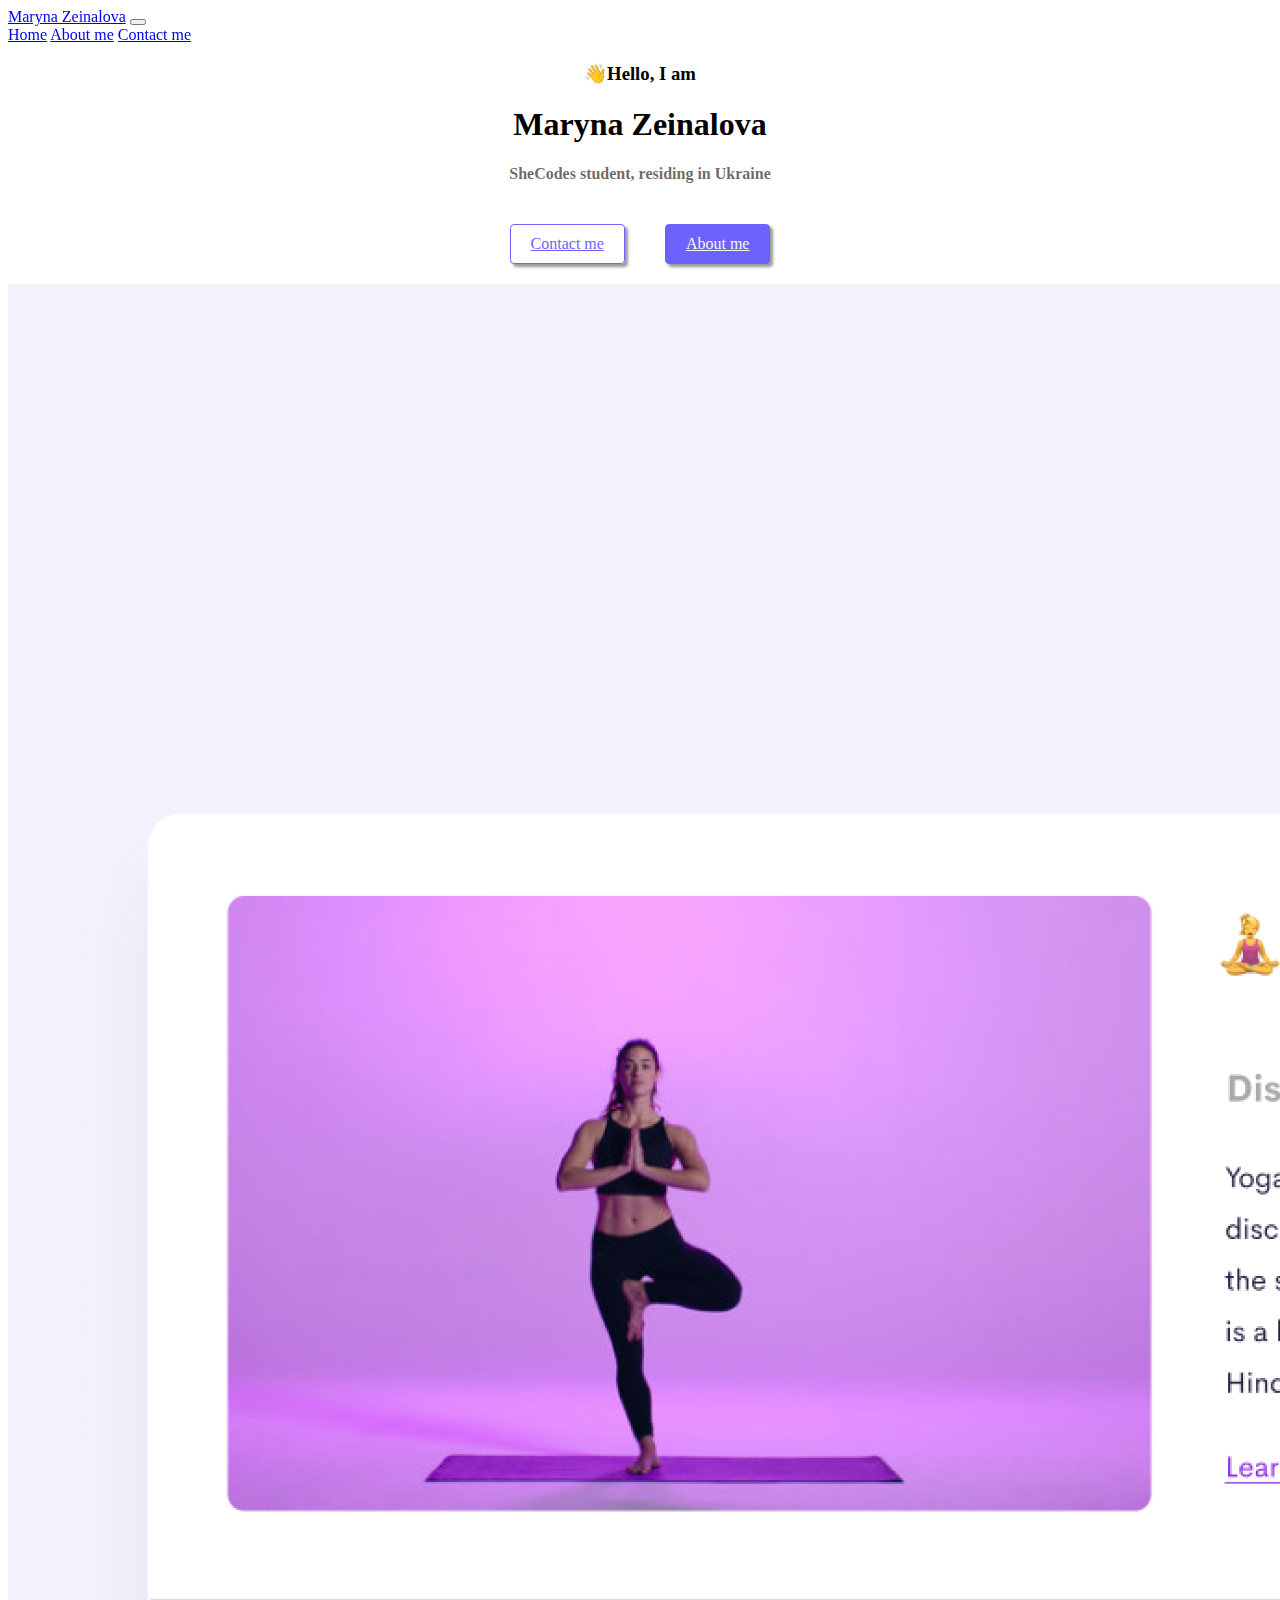
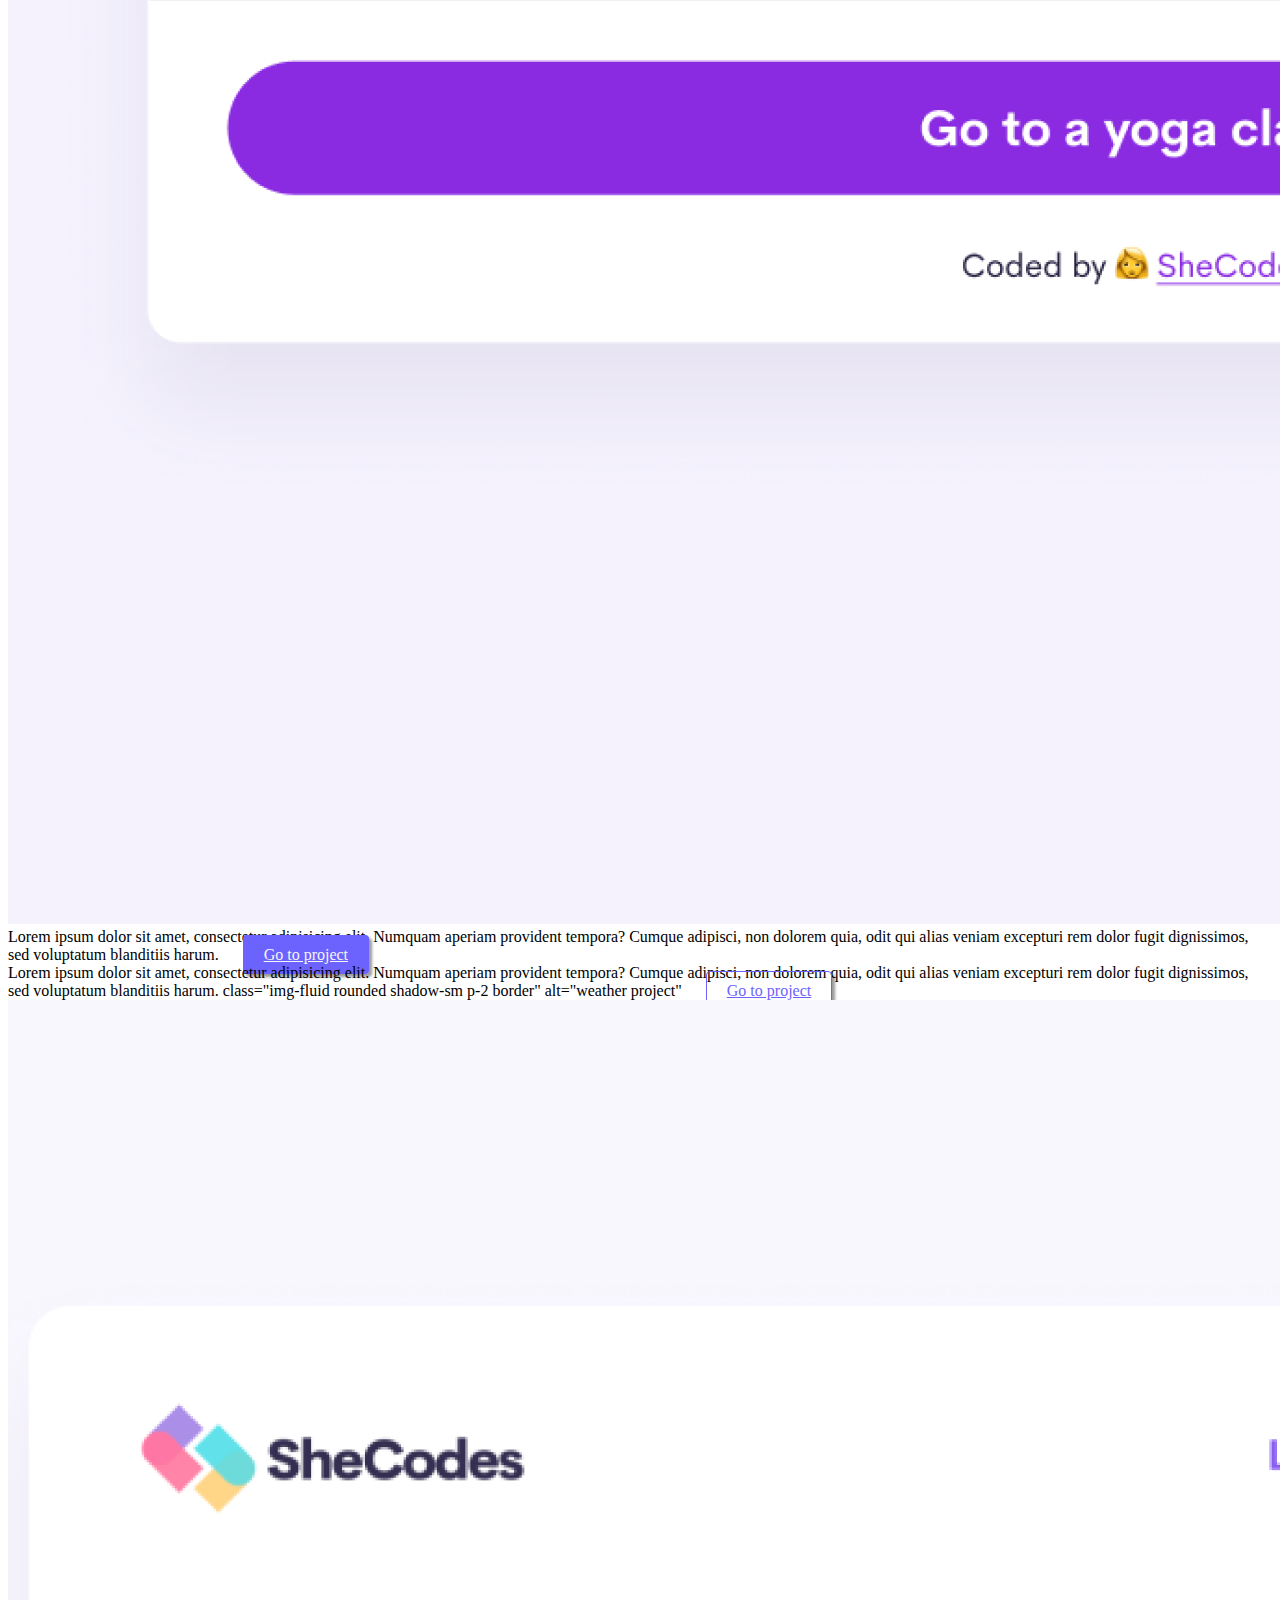
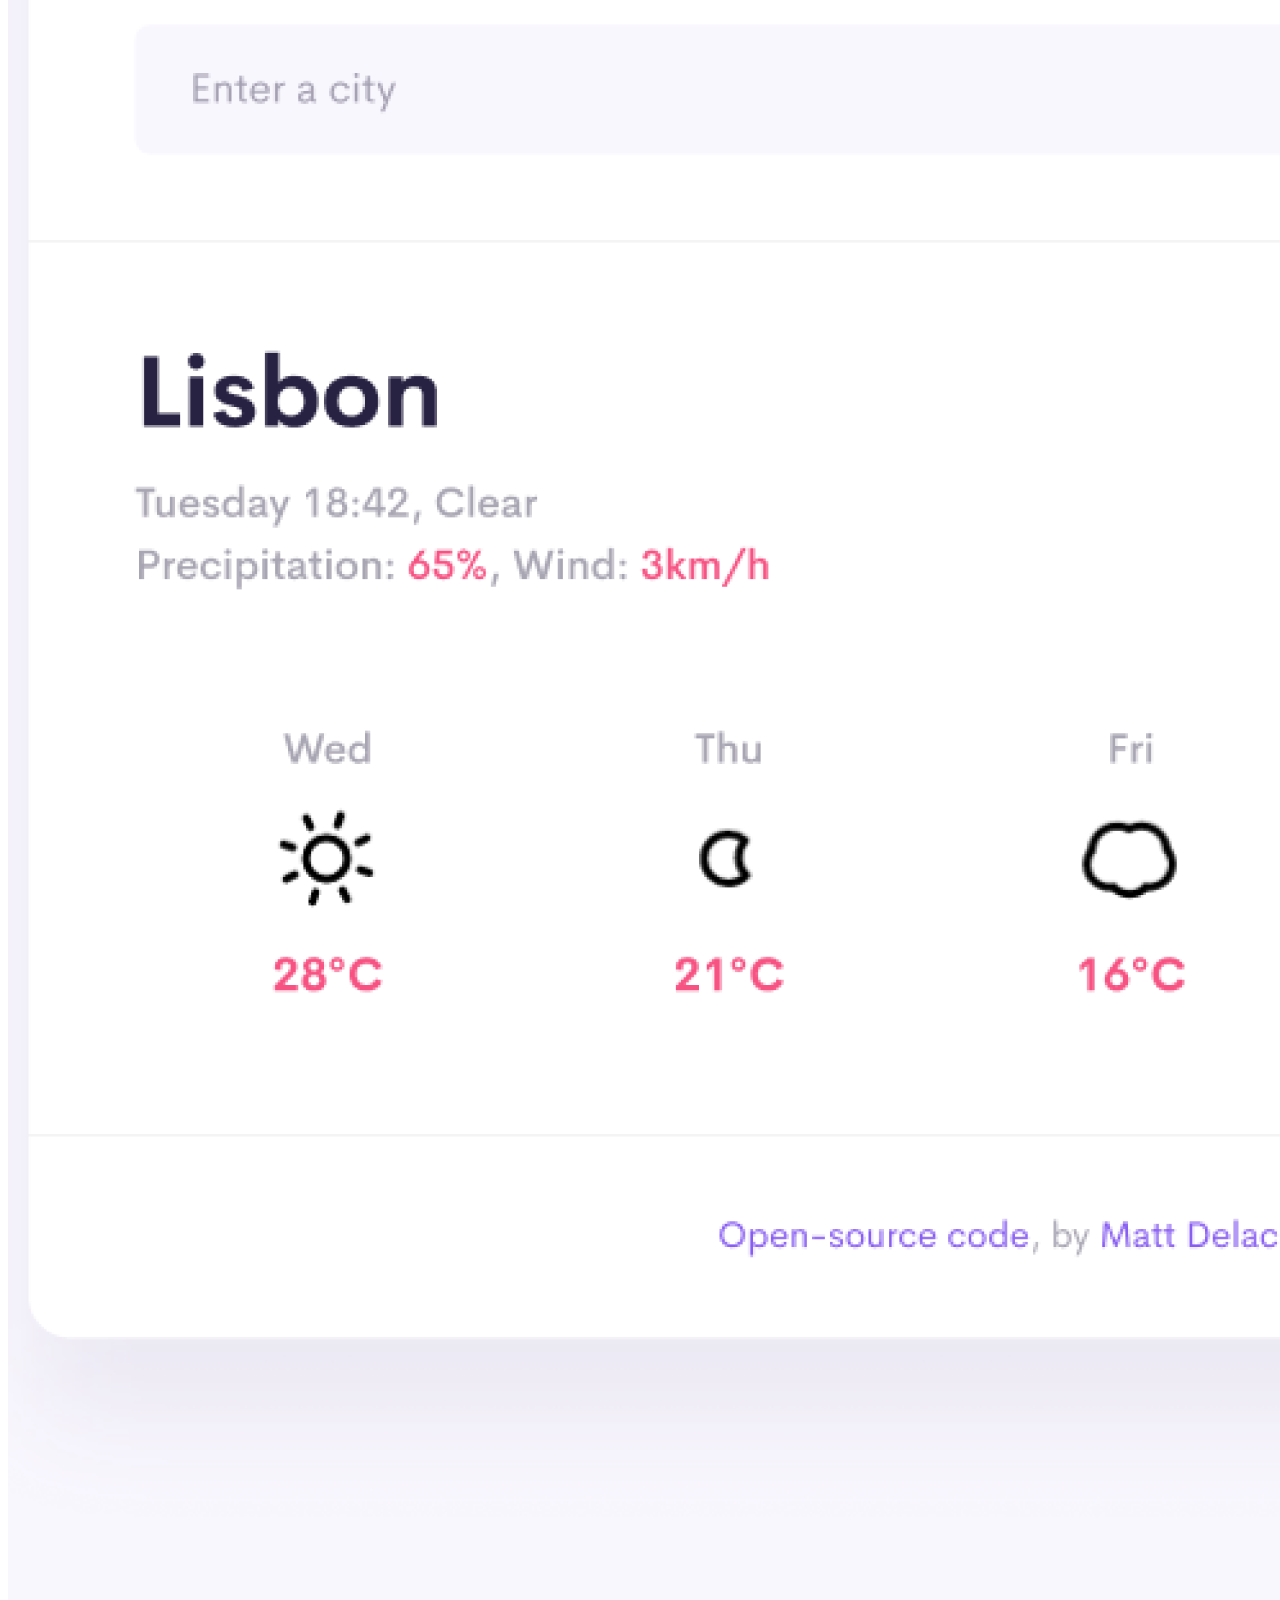
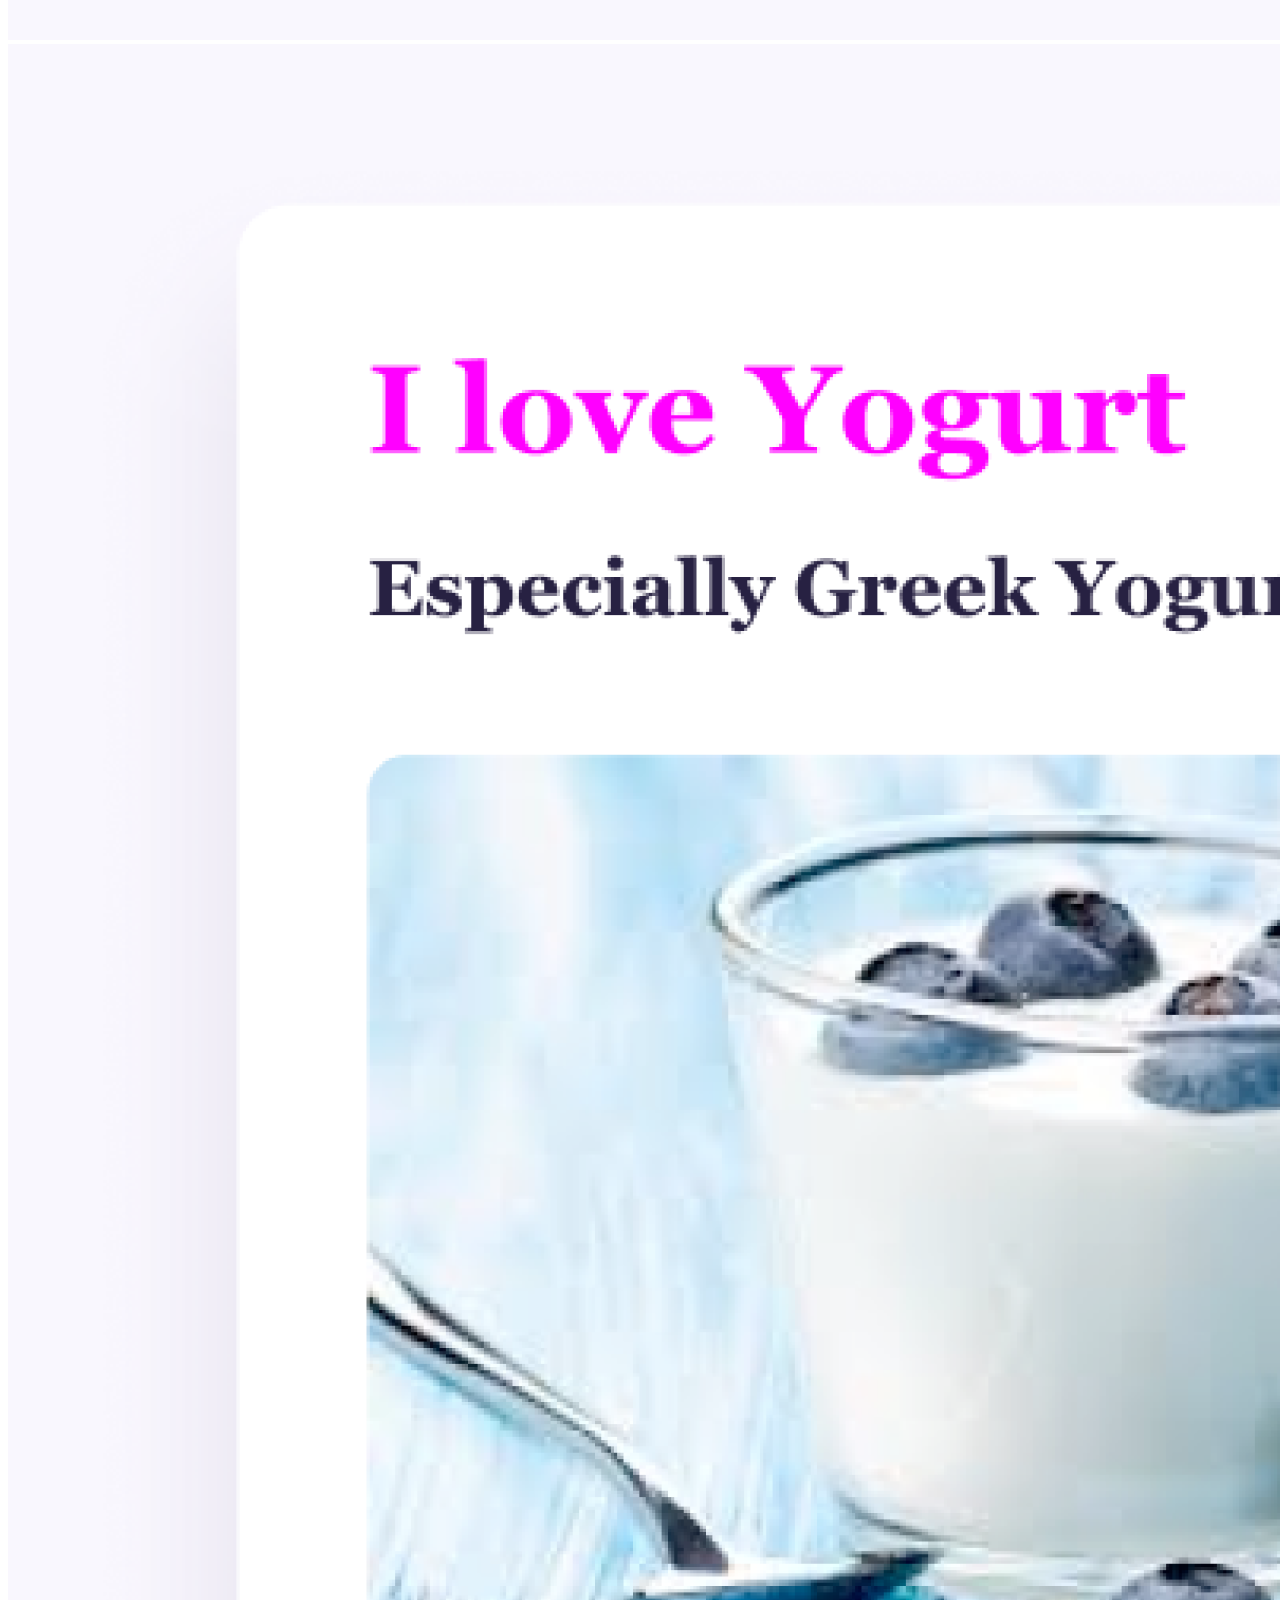
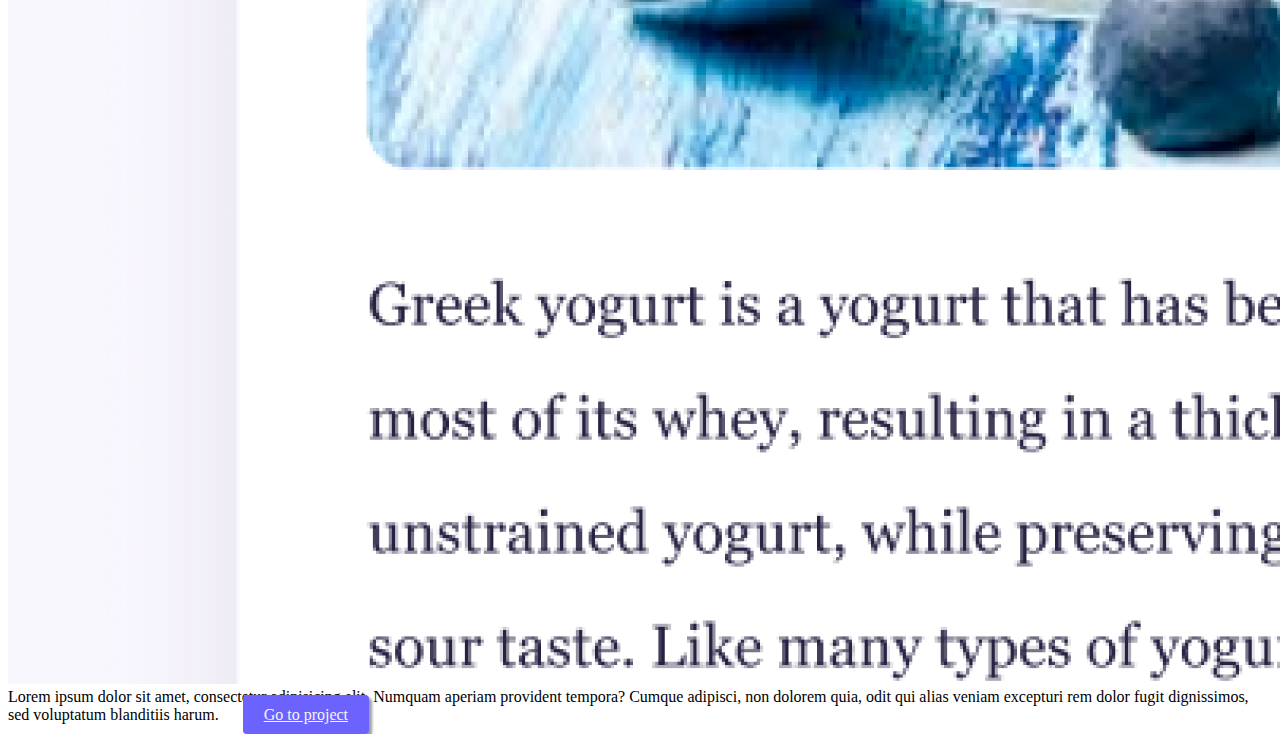
<file: index.html>
<!DOCTYPE html>
<html lang="en">
  <head>
    <meta charset="UTF-8" />
    <meta name="viewport" content="width=device-width, initial-scale=1.0" />
    <meta http-equiv="X-UA-Compatible" content="ie=edge" />
    <meta name="description" content="Create your developer portfolio">
    <title>Front end developer portfolio - Maryna Zeinalova</title>
    <link
      href="https://cdn.jsdelivr.net/npm/bootstrap@5.2.0/dist/css/bootstrap.min.css"
      rel="stylesheet"
      integrity="sha384-gH2yIJqKdNHPEq0n4Mqa/HGKIhSkIHeL5AyhkYV8i59U5AR6csBvApHHNl/vI1Bx"
      crossorigin="anonymous"
    />
    <script
      src="https://cdn.jsdelivr.net/npm/bootstrap@5.2.0/dist/js/bootstrap.bundle.min.js"
      integrity="sha384-A3rJD856KowSb7dwlZdYEkO39Gagi7vIsF0jrRAoQmDKKtQBHUuLZ9AsSv4jD4Xa"
      crossorigin="anonymous"
    ></script>
    <link rel="stylesheet" href="style.css" />
  </head>
  <body>
    <nav class="navbar navbar-expand-lg bg-light navigation-bar">
      <div class="container-fluid">
        <a class="navbar-brand" href="#">Maryna Zeinalova</a>
        <button
          class="navbar-toggler"
          type="button"
          data-bs-toggle="collapse"
          data-bs-target="#navbarNavAltMarkup"
          aria-controls="navbarNavAltMarkup"
          aria-expanded="false"
          aria-label="Toggle navigation"
        >
          <span class="navbar-toggler-icon"></span>
        </button>
        <div class="collapse navbar-collapse" id="navbarNavAltMarkup">
          <div class="navbar-nav">
            <a class="nav-link active" aria-current="page" href="index.html"
              >Home</a
            >
            <a class="nav-link" href="about.html">About me</a>
            <a class="nav-link" href="about.html#contact">Contact me</a>
          </div>
        </div>
      </div>
    </nav>
    <div class="container">
      <h3 class="item">👋Hello, I am</h3>
      <h1 class="item">Maryna Zeinalova</h1>
      <h4 class="item">SheCodes student, residing in Ukraine</h4>
      <div class="navigation">
        <a href="about.html#contact" class="contact-btn"> Contact me </a>
        <a href="about.html" class="about-me-btn"> About me </a>
      </div>

      <div class="row">
        <div class="col-sm-6">
          <img
            src="images/yoga.png"
            class="img-fluid rounded shadow-sm p-2 border" alt="yoga application"
          />
        </div>
        <div class="col-sm-6 pt-2">
          Lorem ipsum dolor sit amet, consectetur adipisicing elit. Numquam
          aperiam provident tempora? Cumque adipisci, non dolorem quia, odit qui
          alias veniam excepturi rem dolor fugit dignissimos, sed voluptatum
          blanditiis harum.
          <a href="#" class="about-me-btn d-block" title="yoga application">Go to project</a>
        </div>
      </div>

      <div class="row">
        <div class="col-sm-6 pt-2">
          Lorem ipsum dolor sit amet, consectetur adipisicing elit. Numquam
          aperiam provident tempora? Cumque adipisci, non dolorem quia, odit qui
          alias veniam excepturi rem dolor fugit dignissimos, sed voluptatum
          blanditiis harum.
            class="img-fluid rounded shadow-sm p-2 border" alt="weather project"
            <a href="#" class="contact-btn d-block" title="weather project">Go to project</a>
        </div>
        <div class="col-sm-6">
          <img
            src="images/weather.png"
            class="img-fluid rounded shadow-sm p-2 border" alt="weather project"
          />
        </div>
      </div>

      <div class="row">
        <div class="col-sm-6">
          <img
            src="images/yogurt.png"
            class="img-fluid rounded shadow-sm p-2 border mb-2" alt="yogurt site"
          />
        </div>
        <div class="col-sm-6 pt-2">
          Lorem ipsum dolor sit amet, consectetur adipisicing elit. Numquam
          aperiam provident tempora? Cumque adipisci, non dolorem quia, odit qui
          alias veniam excepturi rem dolor fugit dignissimos, sed voluptatum
          blanditiis harum.
          <a href="#" class="about-me-btn d-block" title="yogurt website">Go to project</a>
        </div>
      </div>
    </div>
  </body>
</html>
</file>
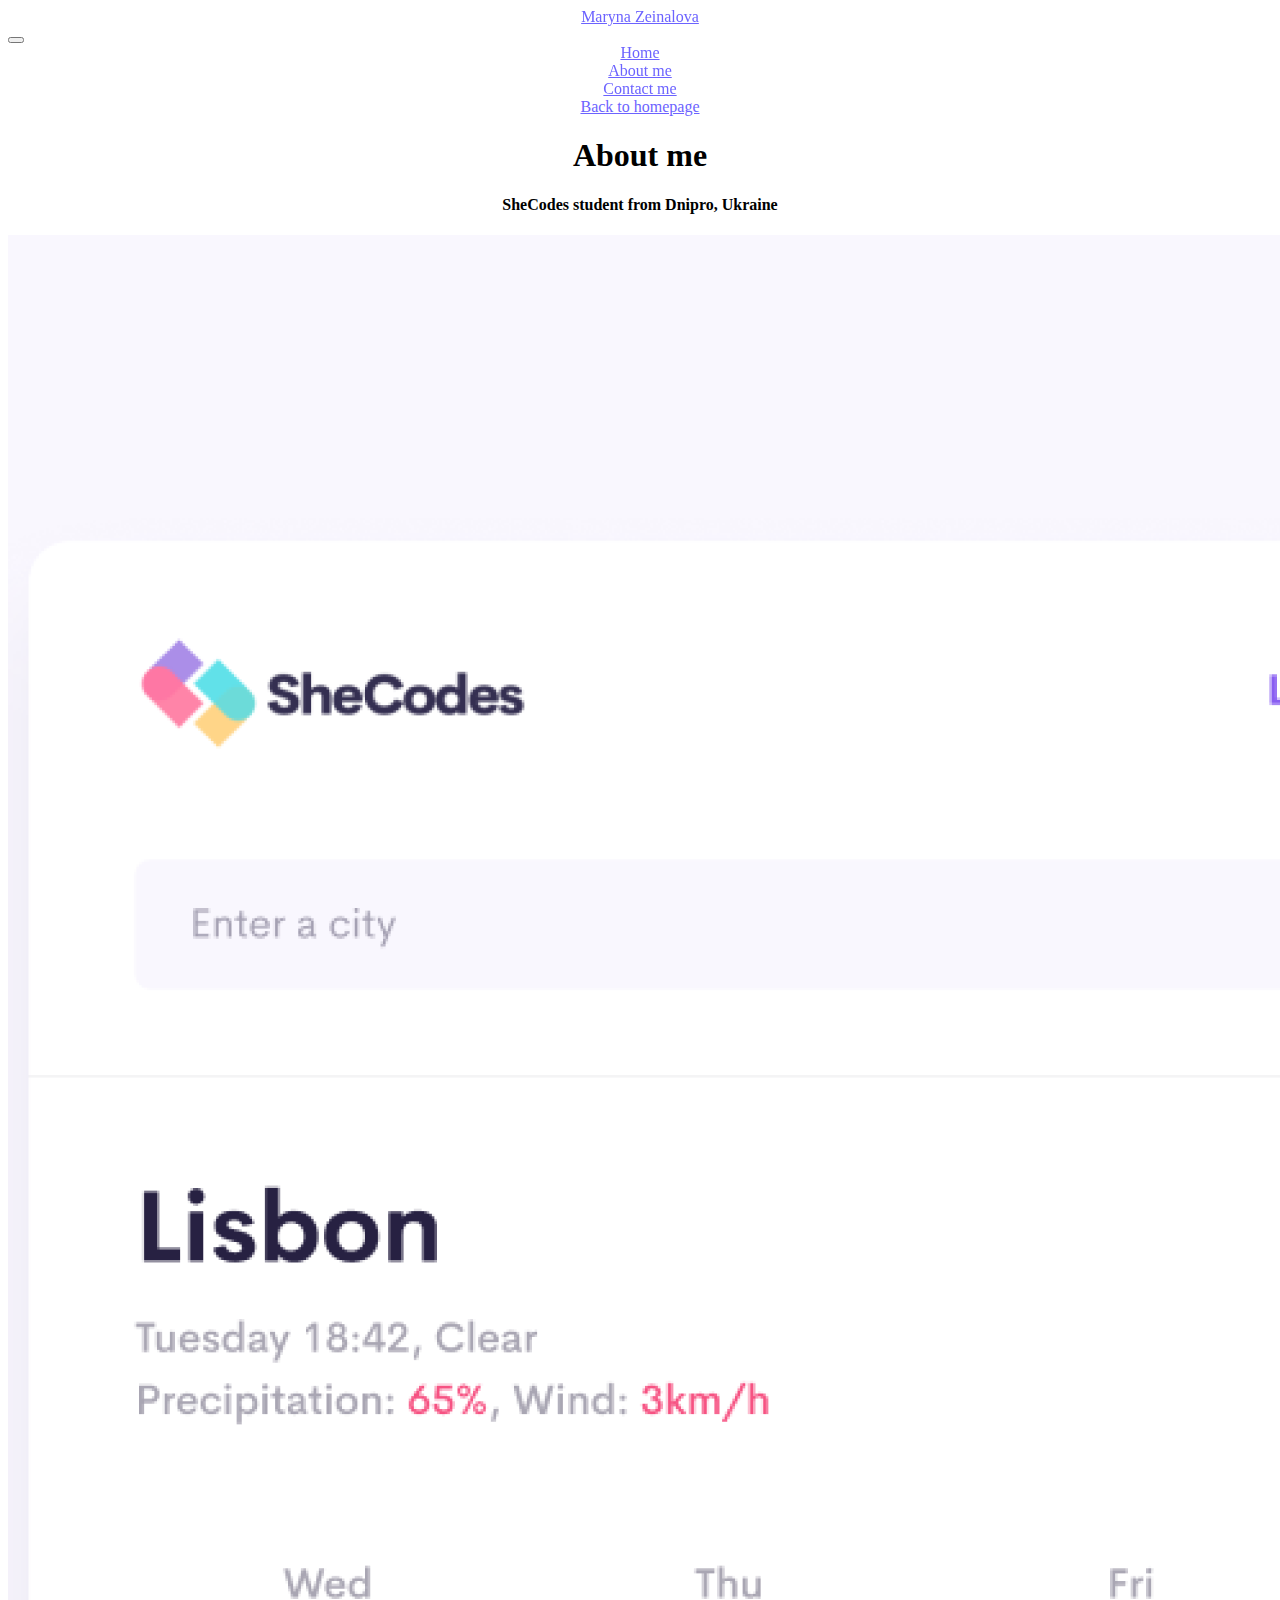
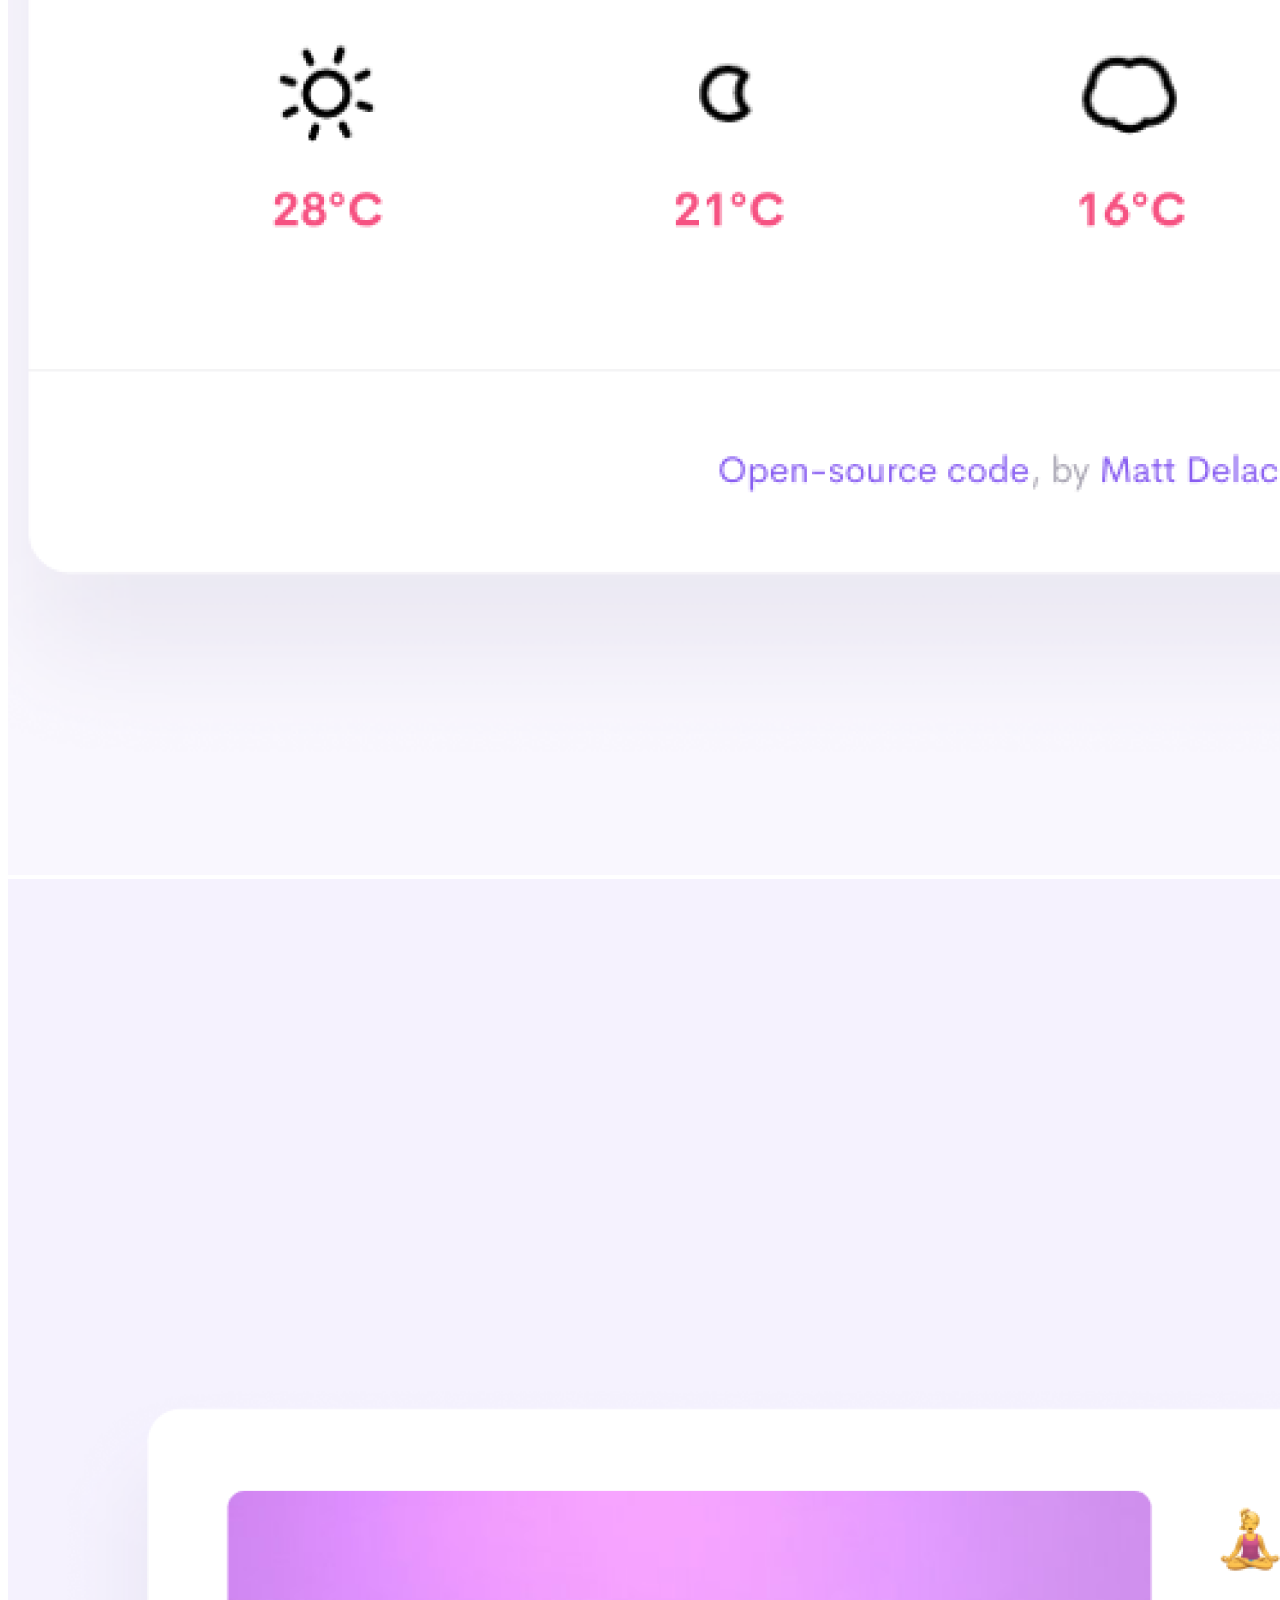
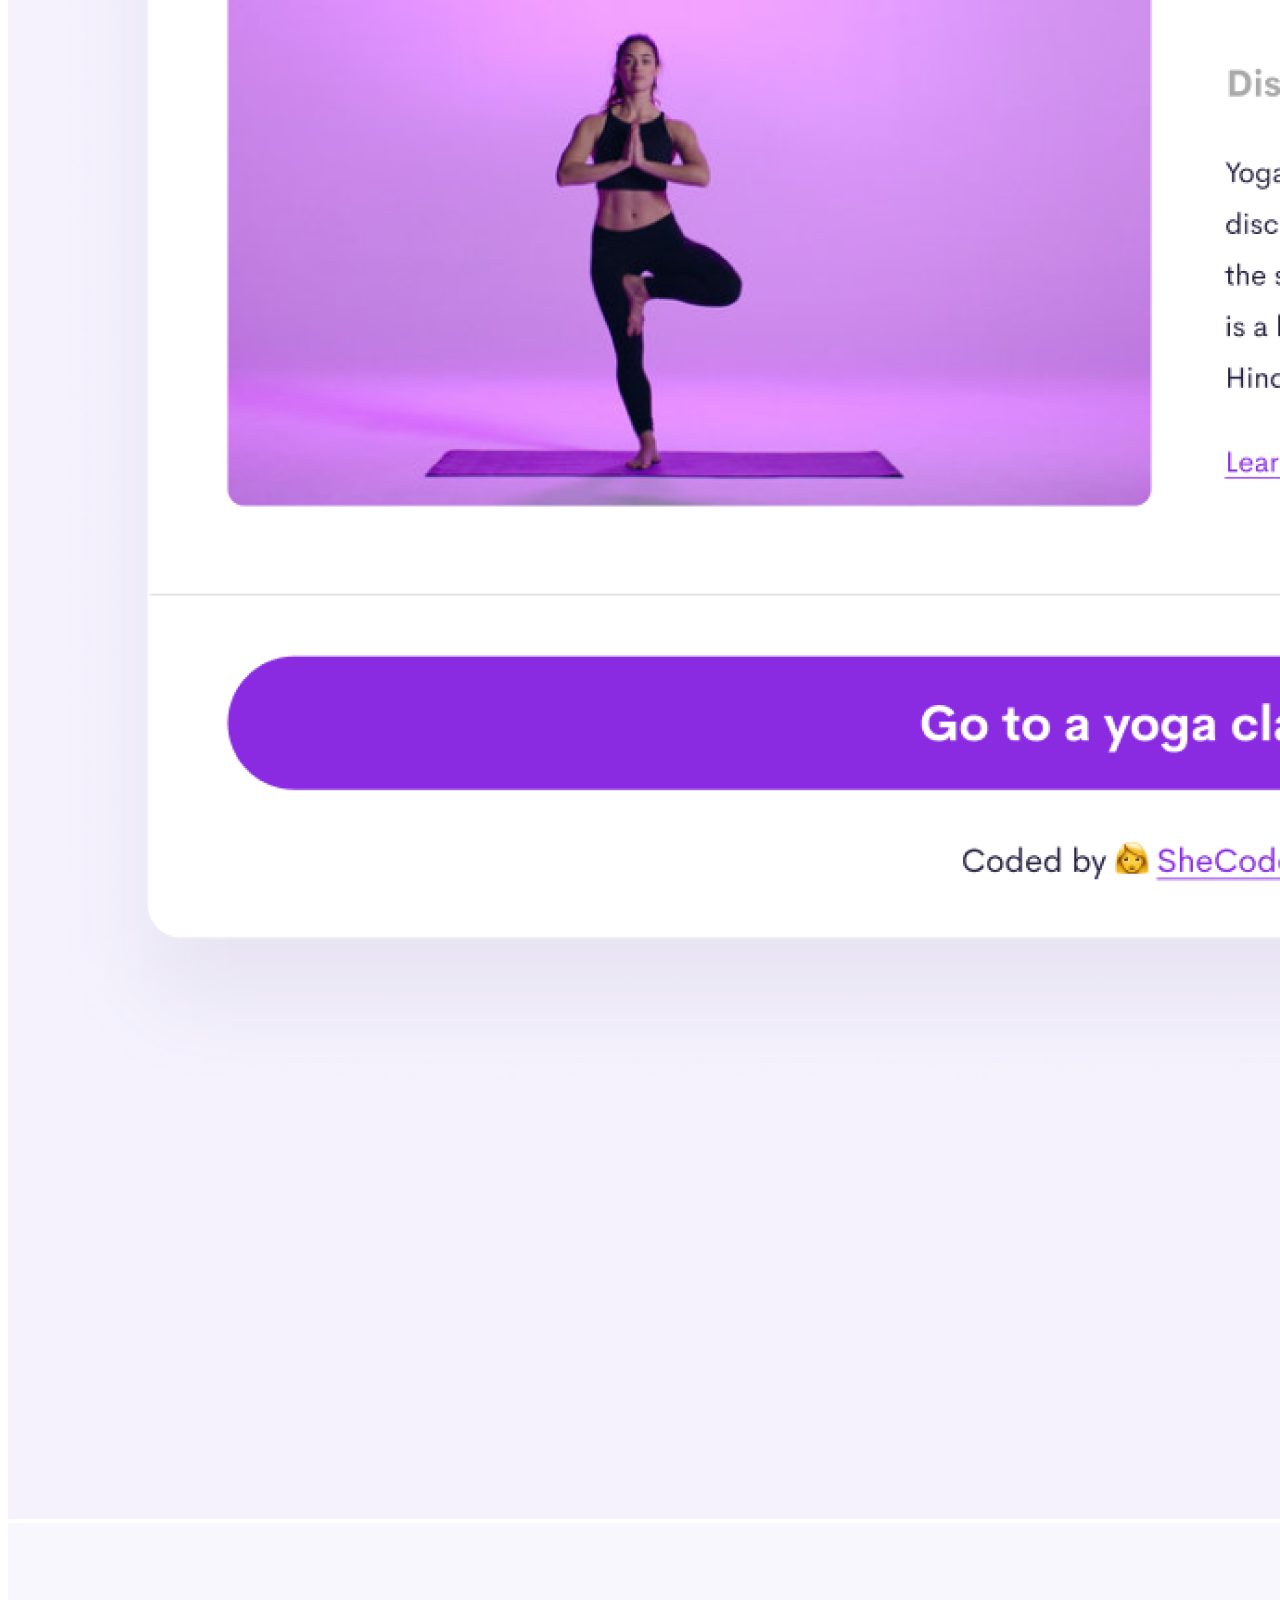
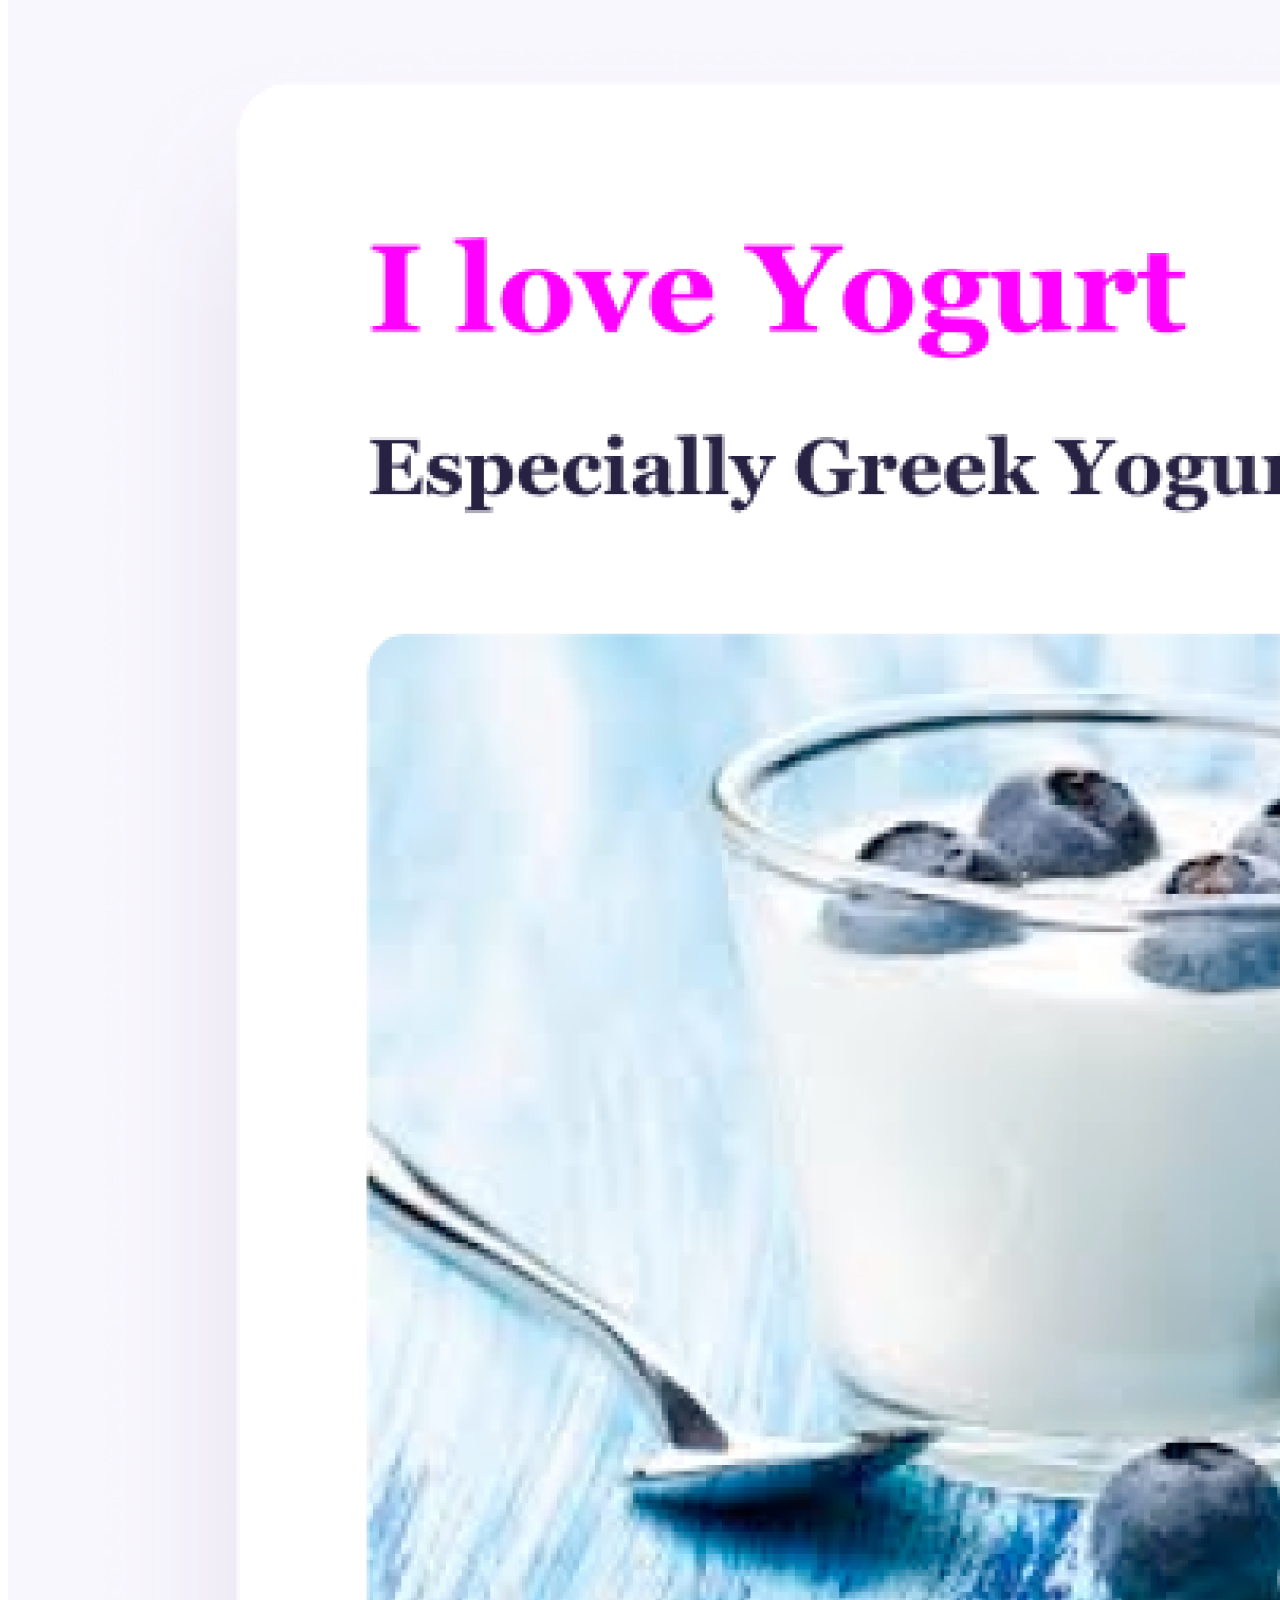
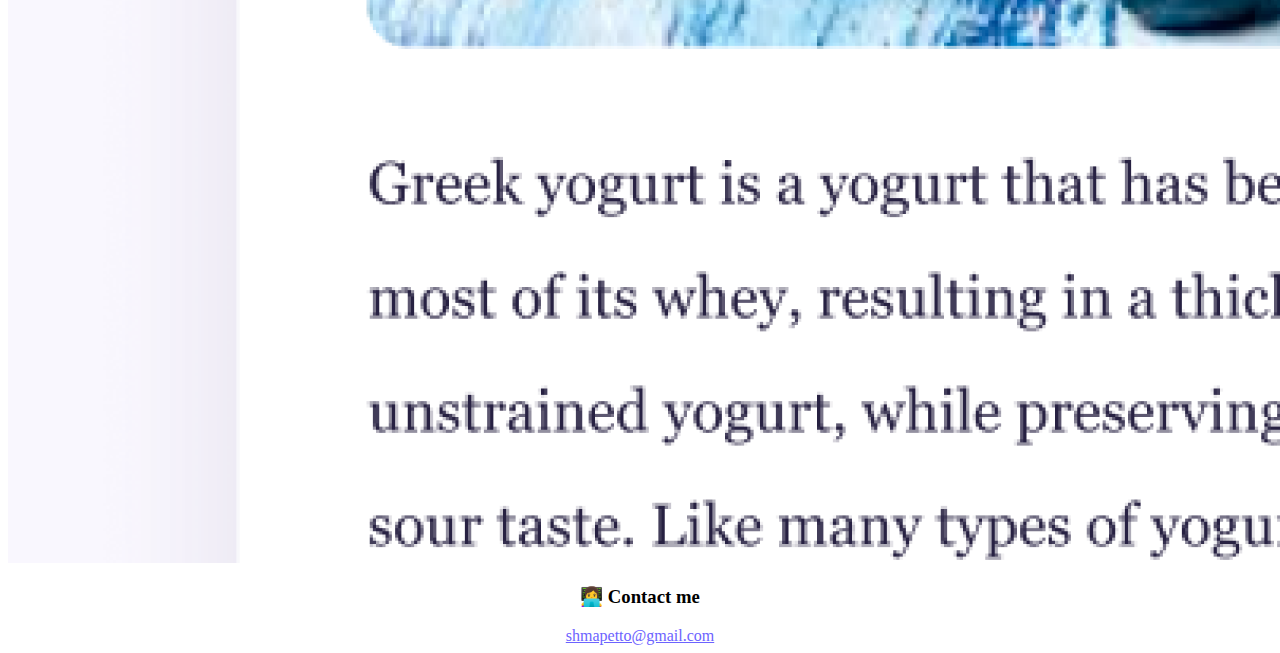
<file: about.html>
<!DOCTYPE html>
<html lang="en">
  <head>
    <meta charset="UTF-8" />
    <meta http-equiv="X-UA-Compatible" content="IE=edge" />
    <meta name="viewport" content="width=device-width, initial-scale=1.0" />
    <title>About me Front end developer portfolio - Maryna Zeinalova</title>
    <meta name="description" content="Find contact front end developer">
    <link
      href="https://cdn.jsdelivr.net/npm/bootstrap@5.2.0/dist/css/bootstrap.min.css"
      rel="stylesheet"
      integrity="sha384-gH2yIJqKdNHPEq0n4Mqa/HGKIhSkIHeL5AyhkYV8i59U5AR6csBvApHHNl/vI1Bx"
      crossorigin="anonymous"
    />
    <script
      src="https://cdn.jsdelivr.net/npm/bootstrap@5.2.0/dist/js/bootstrap.bundle.min.js"
      integrity="sha384-A3rJD856KowSb7dwlZdYEkO39Gagi7vIsF0jrRAoQmDKKtQBHUuLZ9AsSv4jD4Xa"
      crossorigin="anonymous"
    ></script>
    <style>
      a {
        color: rgb(108, 99, 255);
        display: block;
        text-align: center;
      }
      h1,
      h3,
      h4 {
        text-align: center;
      }
      .info {
        display: flex;
        justify-content: center;
        text-align: center;
      }
      .info-1,
      .info-2 {
        border: 1px solid #d7cef0;
        background-color: #d7cef0;
        border-radius: 4px;
        font-size: 16px;
        max-width: 400px;
        padding: 10px 20px;
        margin-left: 20px;
        margin-right: 20px;
      }
      .navigation-bar {
        position: sticky;
        top: 0;
      }
    </style>
  </head>
  <body>
    <nav class="navbar navbar-expand-lg bg-light navigation-bar">
      <div class="container-fluid">
        <a class="navbar-brand" href="#">Maryna Zeinalova</a>
        <button
          class="navbar-toggler"
          type="button"
          data-bs-toggle="collapse"
          data-bs-target="#navbarNavAltMarkup"
          aria-controls="navbarNavAltMarkup"
          aria-expanded="false"
          aria-label="Toggle navigation"
        >
          <span class="navbar-toggler-icon"></span>
        </button>
        <div class="collapse navbar-collapse" id="navbarNavAltMarkup">
          <div class="navbar-nav">
            <a class="nav-link active" aria-current="page" href="index.html"
              >Home</a
            >
            <a class="nav-link" href="about.html">About me</a>
            <a class="nav-link" href="about.html#contact">Contact me</a>
          </div>
        </div>
      </div>
    </nav>
    <a href="index.html">Back to homepage</a>
    <h1>About me</h1>
    <h4>SheCodes student from Dnipro, Ukraine</h4>
    <div class="container">
      <div class="row">
        <div class="col-sm-4">
          <img
            src="images/weather.png"
            class="img-fluid rounded shadow-sm p-2 border" alt="weather application"
          />
        </div>
        <div class="col-sm-4">
          <img
            src="images/yoga.png"
            class="img-fluid rounded shadow-sm p-2 border" alt="yoga application"
          />
        </div>
        <div class="col-sm-4">
          <img
            src="images/yogurt.png"
            class="img-fluid rounded shadow-sm p-2 border" alt="yogurt website"
          />
        </div>
      </div>
    </div>
    <div id="contact">
      <h3>👩‍💻 Contact me</h3>
      <a href="mailto:shmapetto@gmail.com">shmapetto@gmail.com</a>
    </div>
  </body>
</html>
</file>
<file: style.css>
:root {
    --btn-color: rgb(108, 99, 255);
    --btn-padding: 10px 20px;
    --box-shadow: 3px 3px 3px rgba(0, 0, 0, 0.4);
  }
  h4 {
    color: rgb(15, 1, 1, 0.6);
  }
  .item {
    text-align: center;
  }
  .navigation {
    display: flex;
    justify-content: center;
  }
  .contact-btn {
    border: 1px solid var(--btn-color);
    color: var(--btn-color);
    text-align: center;
    padding: var(--btn-padding);
    box-shadow: var(--box-shadow);
    border-radius: 4px;
    margin: 20px;
  }
  .about-me-btn {
    border: 1px solid var(--btn-color);
    background-color: var(--btn-color);
    color: whitesmoke;
    text-align: center;
    padding: var(--btn-padding);
    box-shadow: var(--box-shadow);
    border-radius: 4px;
    margin: 20px;
  }
  .navigation-bar {
    position: sticky;
    top: 0;
  }
</file>
